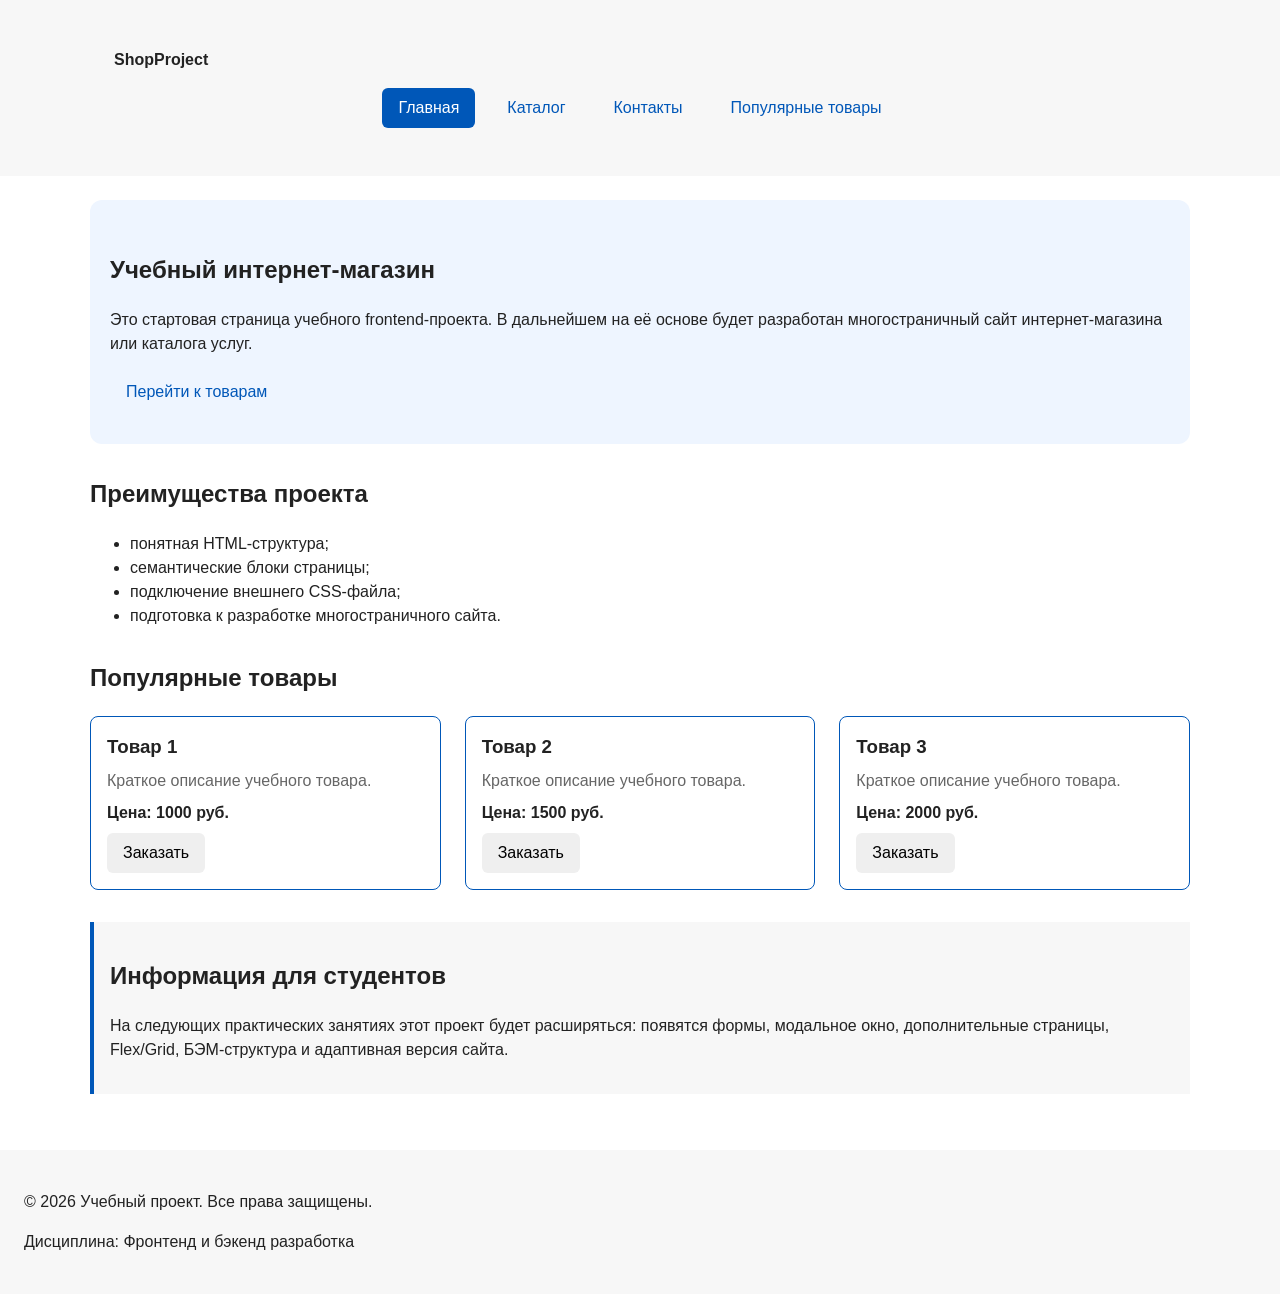
<file: index.html>
<!DOCTYPE html>
<html lang="ru">

<head>
	<meta charset="UTF-8">
	<meta name="viewport" content="width=device-width, initial-scale=1.0">
	<meta property="og:type" content="website">
	<meta property="og:title" content="Учебный интернет-магазин">
	<meta property="og:description" content="Учебный frontend-проект интернет-магазина.">
	<meta property="og:image" content="https://username.github.io/kr1-html-css-shop/images/preview.jpg">
	<title>Учебный интернет-магазин</title>
	<link rel="stylesheet" href="css/style.css">
	<script src="js/main.js" defer></script>
</head>


<body>
	<header class="site-header">
		<div class="site-header__inner">
			<a class="site-header__logo" href="index.html">ShopProject</a>
	
			<nav class="site-nav" aria-label="Основная навигация">
				<ul class="site-nav__list">
					<li class="site-nav__item">
						<a class="site-nav__link site-nav__link--active" href="index.html">
							Главная
						</a>
					</li>
					<li class="site-nav__item">
						<a class="site-nav__link" href="catalog.html">Каталог</a>
					</li>
					<li class="site-nav__item">
						<a class="site-nav__link" href="contacts.html">Контакты</a>
					</li>
					<li class="site-nav__item">
						<a class="site-nav__link" href="index.html#popular">
							Популярные товары
						</a>
					</li>
				</ul>
			</nav>
		</div>
	</header>

	<main>
		<section class="hero">
			<h1>Учебный интернет-магазин</h1>
			<p>
				Это стартовая страница учебного frontend-проекта.
				В дальнейшем на её основе будет разработан многостраничный сайт
				интернет-магазина или каталога услуг.
			</p>
			<a class="button" href="#popular">Перейти к товарам</a>
		</section>

		<section class="section" id="advantages">
			<h2>Преимущества проекта</h2>
		
			<ul class="advantages-list">
				<li>понятная HTML-структура;</li>
				<li>семантические блоки страницы;</li>
				<li>подключение внешнего CSS-файла;</li>
				<li>подготовка к разработке многостраничного сайта.</li>
			</ul>
		</section>
		<section class="section" id="popular">
			<h2>Популярные товары</h2>
		
			<div class="products-grid">
				<article class="product-card product-card--featured">
					<h3 class="product-card__title">Товар 1</h3>
					<p class="product-card__description">Краткое описание учебного товара.</p>
					<p class="product-card__price">Цена: 1000 руб.</p>
					<button class="button product-card__button" type="button" data-product="Товар 1">
						Заказать
					</button>
				</article>
				<article class="product-card product-card--featured">
					<h3 class="product-card__title">Товар 2</h3>
					<p class="product-card__description">Краткое описание учебного товара.</p>
					<p class="product-card__price">Цена: 1500 руб.</p>
					<button class="button product-card__button" type="button" data-product="Товар 2">
						Заказать
					</button>
				</article>
				<article class="product-card product-card--featured">
					<h3 class="product-card__title">Товар 3</h3>
					<p class="product-card__description">Краткое описание учебного товара.</p>
					<p class="product-card__price">Цена: 2000 руб.</p>
					<button class="button product-card__button" type="button" data-product="Товар 3">
						Заказать
					</button>
				</article>
			</div>
		</section>
		<aside class="aside-info">
			<h2>Информация для студентов</h2>
			<p>
				На следующих практических занятиях этот проект будет расширяться:
				появятся формы, модальное окно, дополнительные страницы, Flex/Grid,
				БЭМ-структура и адаптивная версия сайта.
			</p>
		</aside>
	</main>

	<footer id="contacts">
		<p>&copy; 2026 Учебный проект. Все права защищены.</p>
		<p>Дисциплина: Фронтенд и бэкенд разработка</p>
	</footer>
	
	<dialog class="order-dialog" id="order-dialog" aria-labelledby="order-dialog-title">
		<h2 class="order-dialog__title" id="order-dialog-title">Оформление заявки</h2>
		<form class="order-form" id="order-form" action="#" method="post" novalidate>
			<input id="selected-product" name="selected-product" type="hidden">
			
			<div class="order-form__field">
				<label class="order-form__label" for="order-name">Имя</label>
				<input class="order-form__input" id="order-name" name="name" type="text" required>
			</div>
		
			<div class="order-form__field">
				<label class="order-form__label" for="order-email">E-mail</label>
				<input class="order-form__input" id="order-email" name="email" type="email" required>
			</div>
		
			<div class="order-form__actions">
				<button class="button button--primary" type="submit">
					Отправить заявку
				</button>
				
				<button class="button button--secondary" type="button" id="close-order-dialog">
					Закрыть
				</button>
			</div>
		</form>
	</dialog>
	
	<p class="success-message" id="success-message" hidden>
		Форма успешно отправлена!
	</p>

</body>

</html>
</file>
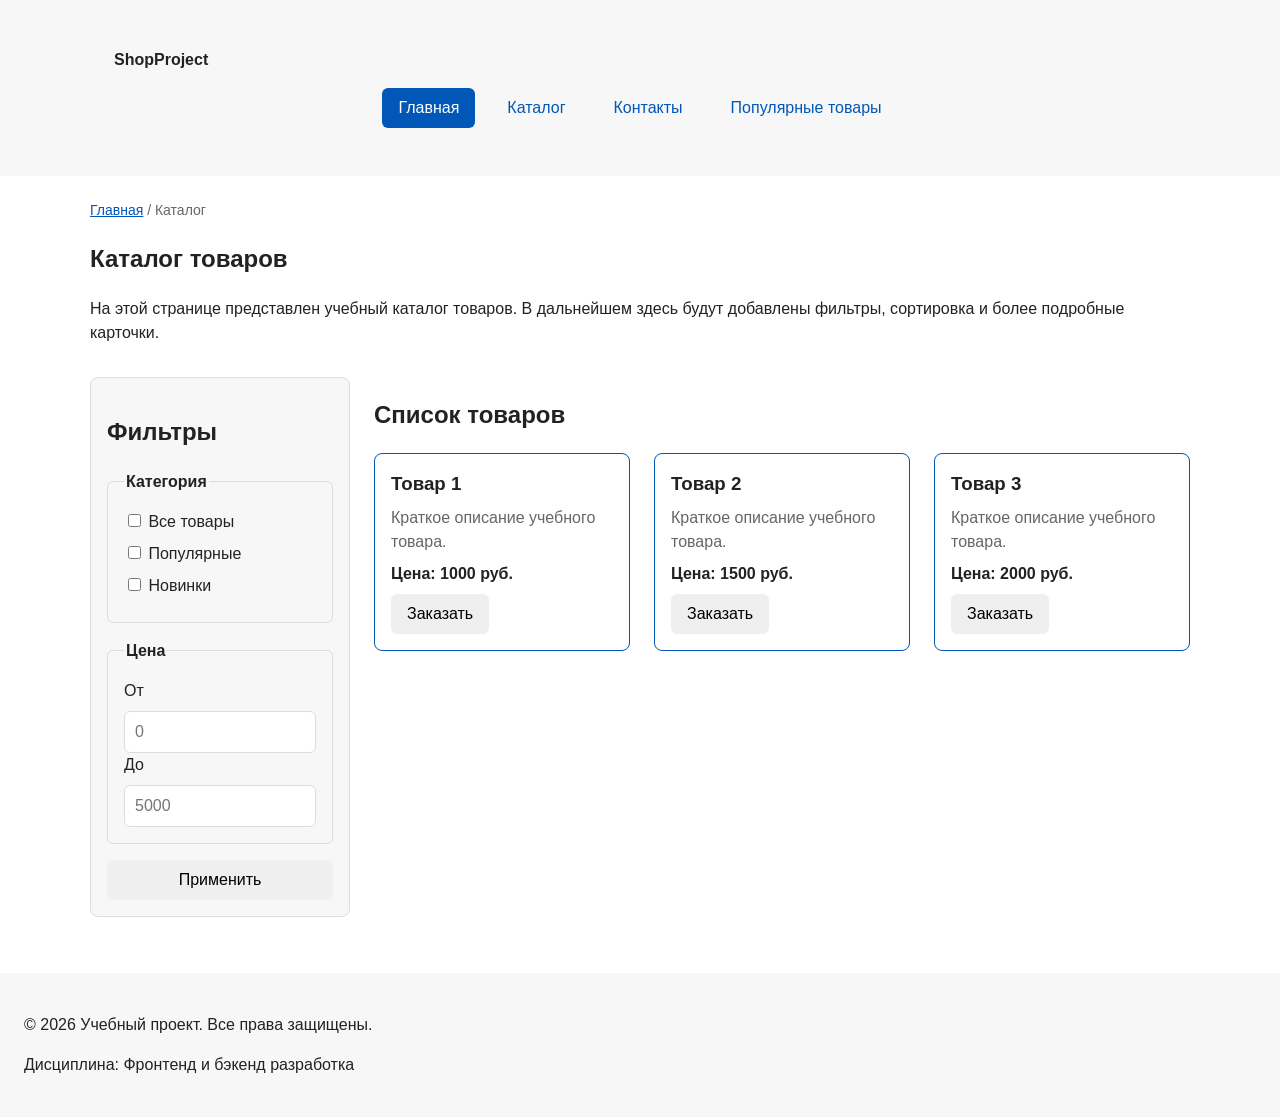
<file: catalog.html>
<!DOCTYPE html>
<html lang="ru">

<head>
	<meta charset="UTF-8">
	<meta name="viewport" content="width=device-width, initial-scale=1.0">
	<meta name="description" content="Каталог товаров учебного интернет-магазина.">
	<meta property="og:type" content="website">
	<meta property="og:title" content="Учебный интернет-магазин">
	<meta property="og:description" content="Учебный frontend-проект интернет-магазина.">
	<meta property="og:image" content="https://username.github.io/kr1-html-css-shop/images/preview.jpg">
	<title>Каталог товаров — Учебный интернет-магазин</title>
	<link rel="stylesheet" href="css/style.css">
</head>

<body>
	<header class="site-header">
		<div class="site-header__inner">
			<a class="site-header__logo" href="index.html">ShopProject</a>
	
			<nav class="site-nav" aria-label="Основная навигация">
				<ul class="site-nav__list">
					<li class="site-nav__item">
						<a class="site-nav__link site-nav__link--active" href="index.html">
							Главная
						</a>
					</li>
					<li class="site-nav__item">
						<a class="site-nav__link" href="catalog.html">Каталог</a>
					</li>
					<li class="site-nav__item">
						<a class="site-nav__link" href="contacts.html">Контакты</a>
					</li>
					<li class="site-nav__item">
						<a class="site-nav__link" href="index.html#popular">
							Популярные товары
						</a>
					</li>
				</ul>
			</nav>
		</div>
	</header>

	<main>
		<nav class="breadcrumbs" aria-label="Хлебные крошки">
			<a class="breadcrumbs__link" href="index.html">Главная</a>
			<span class="breadcrumbs__current">Каталог</span>
		</nav>

		<section class="section">
			<h1>Каталог товаров</h1>
			<p>
				На этой странице представлен учебный каталог товаров.
				В дальнейшем здесь будут добавлены фильтры, сортировка и более
				подробные карточки.
			</p>
		</section>

		<section class="catalog-layout">
			<aside class="catalog-filters">
				<h2>Фильтры</h2>
		
				<form class="filters-form" action="#" method="get">
					<fieldset>
						<legend>Категория</legend>
		
						<label>
							<input type="checkbox" name="category" value="all">
							Все товары
						</label>
		
						<label>
							<input type="checkbox" name="category" value="popular">
							Популярные
						</label>
		
						<label>
							<input type="checkbox" name="category" value="new">
							Новинки
						</label>
					</fieldset>
		
					<fieldset>
						<legend>Цена</legend>
		
						<label for="price-from">От</label>
						<input id="price-from" name="price-from" type="number" min="0" placeholder="0">
		
						<label for="price-to">До</label>
						<input id="price-to" name="price-to" type="number" min="0" placeholder="5000">
					</fieldset>
		
					<button class="button" type="submit">Применить</button>
				</form>
			</aside>
		
			<section class="catalog-products">
				<h2>Список товаров</h2>
		
				<div class="products-grid">
					<article class="product-card product-card--featured">
						<h3 class="product-card__title">Товар 1</h3>
						<p class="product-card__description">Краткое описание учебного товара.</p>
						<p class="product-card__price">Цена: 1000 руб.</p>
						<button class="button product-card__button" type="button" data-product="Товар 1">
							Заказать
						</button>
					</article>
					<article class="product-card product-card--featured">
						<h3 class="product-card__title">Товар 2</h3>
						<p class="product-card__description">Краткое описание учебного товара.</p>
						<p class="product-card__price">Цена: 1500 руб.</p>
						<button class="button product-card__button" type="button" data-product="Товар 2">
							Заказать
						</button>
					</article>
					<article class="product-card product-card--featured">
						<h3 class="product-card__title">Товар 3</h3>
							<p class="product-card__description">Краткое описание учебного товара.</p>
							<p class="product-card__price">Цена: 2000 руб.</p>
							<button class="button product-card__button" type="button" data-product="Товар 3">
								Заказать
							</button>
					</article>
				</div>
			</section>
		</section>
	</main>

	<footer>
		<p>&copy; 2026 Учебный проект. Все права защищены.</p>
		<p>Дисциплина: Фронтенд и бэкенд разработка</p>
	</footer>
</body>

</html>
</file>
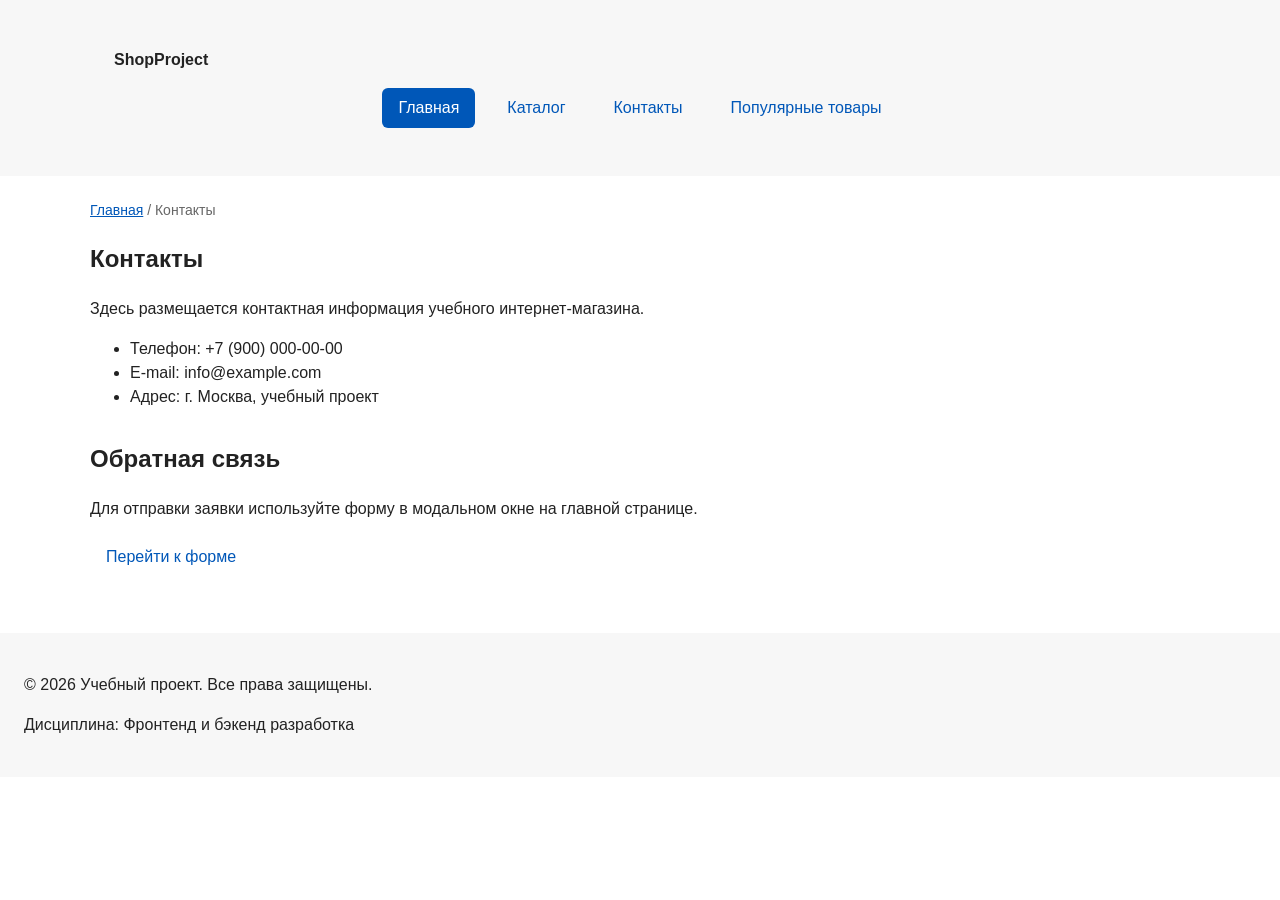
<file: contacts.html>
<!DOCTYPE html>
<html lang="ru">

<head>
	<meta charset="UTF-8">
	<meta name="viewport" content="width=device-width, initial-scale=1.0">
	<meta name="description" content="Контактная информация учебного интернет-магазина.">
	<meta property="og:type" content="website">
	<meta property="og:title" content="Учебный интернет-магазин">
	<meta property="og:description" content="Учебный frontend-проект интернет-магазина.">
	<meta property="og:image" content="https://username.github.io/kr1-html-css-shop/images/preview.jpg">
	<title>Контакты — Учебный интернет-магазин</title>
	<link rel="stylesheet" href="css/style.css">
</head>

<body>
	<header class="site-header">
		<div class="site-header__inner">
			<a class="site-header__logo" href="index.html">ShopProject</a>
	
			<nav class="site-nav" aria-label="Основная навигация">
				<ul class="site-nav__list">
					<li class="site-nav__item">
						<a class="site-nav__link site-nav__link--active" href="index.html">
							Главная
						</a>
					</li>
					<li class="site-nav__item">
						<a class="site-nav__link" href="catalog.html">Каталог</a>
					</li>
					<li class="site-nav__item">
						<a class="site-nav__link" href="contacts.html">Контакты</a>
					</li>
					<li class="site-nav__item">
						<a class="site-nav__link" href="index.html#popular">
							Популярные товары
						</a>
					</li>
				</ul>
			</nav>
		</div>
	</header>

	<main>
		<nav class="breadcrumbs" aria-label="Хлебные крошки">
			<a class="breadcrumbs__link" href="index.html">Главная</a>
			<span class="breadcrumbs__current">Контакты</span>
		</nav>

		<section class="section">
			<h1>Контакты</h1>
			<p>
				Здесь размещается контактная информация учебного интернет-магазина.
			</p>

			<ul>
				<li>Телефон: +7 (900) 000-00-00</li>
				<li>E-mail: info@example.com</li>
				<li>Адрес: г. Москва, учебный проект</li>
			</ul>
		</section>

		<section class="section" id="feedback">
			<h2>Обратная связь</h2>
			<p>
				Для отправки заявки используйте форму в модальном окне на главной странице.
			</p>
			<a class="button" href="index.html#contacts">Перейти к форме</a>
		</section>
	</main>

	<footer>
		<p>&copy; 2026 Учебный проект. Все права защищены.</p>
		<p>Дисциплина: Фронтенд и бэкенд разработка</p>
	</footer>
</body>

</html>
</file>
<file: css/style.css>
/* ===============================
   1. Переменные проекта
   =============================== */
:root {
	/* Основные цвета проекта */
	--color-bg: #ffffff;
	--color-text: #222222;
	--color-muted: #666666;
	--color-primary: #0057b8;
	--color-primary-dark: #003f86;
	--color-border: #dddddd;
	--color-surface: #f7f7f7;
	--color-surface-accent: #eef5ff;
	--color-danger: #b00020;
	--color-success: #168a2f;
	--color-success-bg: #eefaf0;
	--color-white: #ffffff;

	/* Отступы */
	--space-xs: 4px;
	--space-sm: 8px;
	--space-md: 16px;
	--space-lg: 24px;
	--space-xl: 32px;

	/* Скругления */
	--radius-sm: 6px;
	--radius-md: 8px;
	--radius-lg: 12px;

	/* Размеры */
	--container-width: 1100px;
}

/* ===============================
   2. Базовые стили
   =============================== */
* {
	box-sizing: border-box;
}

html {
	scroll-behavior: smooth;
}

body {
	margin: 0;
	font-family: Arial, sans-serif;
	line-height: 1.5;
	color: var(--color-text);
	background-color: var(--color-bg);
}

/* ===============================
   3. Общие элементы интерфейса
   =============================== */
a {
	color: var(--color-primary);
}

a:hover {
	color: var(--color-primary-dark);
}

a:focus-visible {
	outline: 2px solid var(--color-primary);
	outline-offset: 3px;
}

/* ===============================
   4. Компоненты страницы
   =============================== */
.hero {
	max-width: var(--container-width);
	margin: 0 auto var(--space-xl);
	padding: var(--space-xl) var(--space-lg);
	background-color: var(--color-surface-accent);
	border-radius: var(--radius-lg);
}

.section {
	max-width: var(--container-width);
	margin: 0 auto var(--space-xl);
}

.section h2 {
	margin-top: 0;
}

/* ===============================
   5. Форма и модальное окно
   =============================== */
.order-dialog {
	width: min(100% - 32px, 560px);
	padding: var(--space-lg);
	border: none;
	border-radius: var(--radius-lg);
}

.order-dialog::backdrop {
	background-color: rgba(0, 0, 0, 0.5);
}

.order-dialog__title {
	margin-top: 0;
}

.order-form__field {
	margin-bottom: var(--space-md);
}

.order-form__label {
	display: block;
	margin-bottom: var(--space-xs);
}

.order-form__input,
.order-form__select,
.order-form__textarea {
	width: 100%;
	padding: 10px 12px;
	border: 1px solid var(--color-border);
	border-radius: var(--radius-sm);
	font: inherit;
}

.order-form__input:hover,
.order-form__select:hover,
.order-form__textarea:hover {
	border-color: var(--color-primary);
}

.order-form__input:focus-visible,
.order-form__select:focus-visible,
.order-form__textarea:focus-visible {
	outline: 2px solid var(--color-primary);
	outline-offset: 3px;
}

.order-form__actions {
	display: flex;
	gap: var(--space-md);
	margin-top: var(--space-lg);
}

/*
  Задаём внутренние отступы для основных областей страницы.
  Это делает содержимое визуально отделённым от краёв окна браузера.
*/
header,
main,
footer {
	padding: var(--space-lg);
}

header {
	background-color: var(--color-surface);
}

footer {
	background-color: var(--color-surface);
}

.site-header {
	background-color: var(--color-surface);
}

.site-header__inner {
	max-width: var(--container-width);
	margin: 0 auto;
	padding: var(--space-lg);
}

.site-header__logo {
	font-weight: 700;
	color: var(--color-text);
	text-decoration: none;
}

.site-nav__list {
	display: flex;
	flex-wrap: wrap;
	justify-content: center;
	align-items: center;
	gap: var(--space-md);
	padding: 0;
	margin: var(--space-md) 0 0;
	list-style: none;
}

.site-nav__link {
	display: inline-block;
	padding: var(--space-sm) var(--space-md);
	color: var(--color-primary);
	text-decoration: none;
	border-radius: var(--radius-sm);
}

.site-nav__link:hover {
	color: var(--color-white);
	background-color: var(--color-primary);
}

.site-nav__link:focus-visible {
	outline: 2px solid var(--color-primary);
	outline-offset: 3px;
}

.site-nav__link--active {
	color: var(--color-white);
	background-color: var(--color-primary);
}

/*
  Hero-блок — первый крупный блок страницы.
  Он визуально отделяется от остальных разделов фоном и отступами.
*/
.hero {
	max-width: 1100px;
	margin: 0 auto 32px;
	padding: 32px 20px;
	background-color: #eef5ff;
	border-radius: 12px;
}

/*
  Общий класс для разделов страницы.
*/
.section {
	max-width: 1100px;
	margin: 0 auto 32px;
}

/*
  Убираем лишний верхний отступ у заголовков разделов.
*/
.section h2 {
	margin-top: 0;
}

.product-card {
	display: flex;
	flex-direction: column;
	gap: var(--space-sm);
	padding: var(--space-md);
	border: 1px solid var(--color-border);
	border-radius: var(--radius-md);
	background-color: var(--color-bg);
}

.product-card:hover {
	border-color: var(--color-primary);
}

.product-card--featured {
	border-color: var(--color-primary);
}

.product-card--discount {
	border-color: var(--color-danger);
}

.product-card__title {
	margin: 0;
	color: var(--color-text);
}

.product-card__description {
	margin: 0;
	color: var(--color-muted);
}

.product-card__price {
	margin: 0;
	font-weight: 700;
}

.product-card--discount .product-card__price {
	color: var(--color-danger);
}

.product-card__button {
	margin-top: auto;
	align-self: flex-start;
}

.products-grid {
	display: grid;
	grid-template-columns: repeat(3, 1fr);
	gap: var(--space-lg);
}

.button {
	display: inline-block;
	padding: var(--space-sm) var(--space-md);
	border: none;
	border-radius: var(--radius-sm);
	font: inherit;
	text-decoration: none;
	cursor: pointer;
}

.button--primary {
	color: var(--color-white);
	background-color: var(--color-primary);
}

.button--primary:hover {
	background-color: var(--color-primary-dark);
}

.button--secondary {
	color: var(--color-primary);
	background-color: transparent;
	border: 1px solid var(--color-primary);
}

.button--secondary:hover {
	color: var(--color-white);
	background-color: var(--color-primary);
}

.button:focus-visible {
	outline: 2px solid var(--color-primary);
	outline-offset: 3px;
}

.button:disabled,
.button--disabled {
	opacity: 0.6;
	cursor: not-allowed;
}

.aside-info {
	max-width: var(--container-width);
	margin: 0 auto var(--space-xl);
	padding: var(--space-md);
	border-left: 4px solid var(--color-primary);
	background-color: var(--color-surface);
}

.form-field input:hover,
.form-field select:hover,
.form-field textarea:hover {
	border-color: var(--color-primary);
}

.form-field input:focus-visible,
.form-field select:focus-visible,
.form-field textarea:focus-visible,
.form-actions button:focus-visible {
	outline: 2px solid var(--color-primary);
	outline-offset: 3px;
}

[aria-invalid="true"] {
	border-color: var(--color-danger);
}

.form-actions {
	display: flex;
	gap: 12px;
	margin-top: 20px;
}

.success-message {
	max-width: var(--container-width);
	margin: var(--space-lg) auto;
	padding: var(--space-md);
	border-left: 4px solid var(--color-success);
	background-color: var(--color-success-bg);
}

.breadcrumbs {
	max-width: var(--container-width);
	margin: 0 auto var(--space-md);
	font-size: 14px;
	color: var(--color-muted);
}

.breadcrumbs__link {
	color: var(--color-primary);
}

.breadcrumbs__current::before {
	content: " / ";
	color: var(--color-muted);
}

:target {
	outline: 2px dashed var(--color-primary);
	outline-offset: 4px;
}

.catalog-layout {
	max-width: var(--container-width);
	margin: 0 auto var(--space-xl);
	display: grid;
	grid-template-columns: 260px 1fr;
	grid-template-areas: "filters products";
	gap: var(--space-lg);
}

.catalog-filters {
	grid-area: filters;
	padding: var(--space-md);
	border: 1px solid var(--color-border);
	border-radius: var(--radius-md);
	background-color: var(--color-surface);
}

.catalog-products {
	grid-area: products;
}

.filters-form {
	display: grid;
	gap: var(--space-md);
}

.filters-form fieldset {
	margin: 0;
	padding: var(--space-md);
	border: 1px solid var(--color-border);
	border-radius: var(--radius-sm);
}

.filters-form legend {
	font-weight: 700;
}

.filters-form label {
	display: block;
	margin-bottom: var(--space-sm);
}

.filters-form input[type="number"] {
	width: 100%;
	padding: 8px 10px;
	border: 1px solid var(--color-border);
	border-radius: var(--radius-sm);
	font: inherit;
}
</file>
